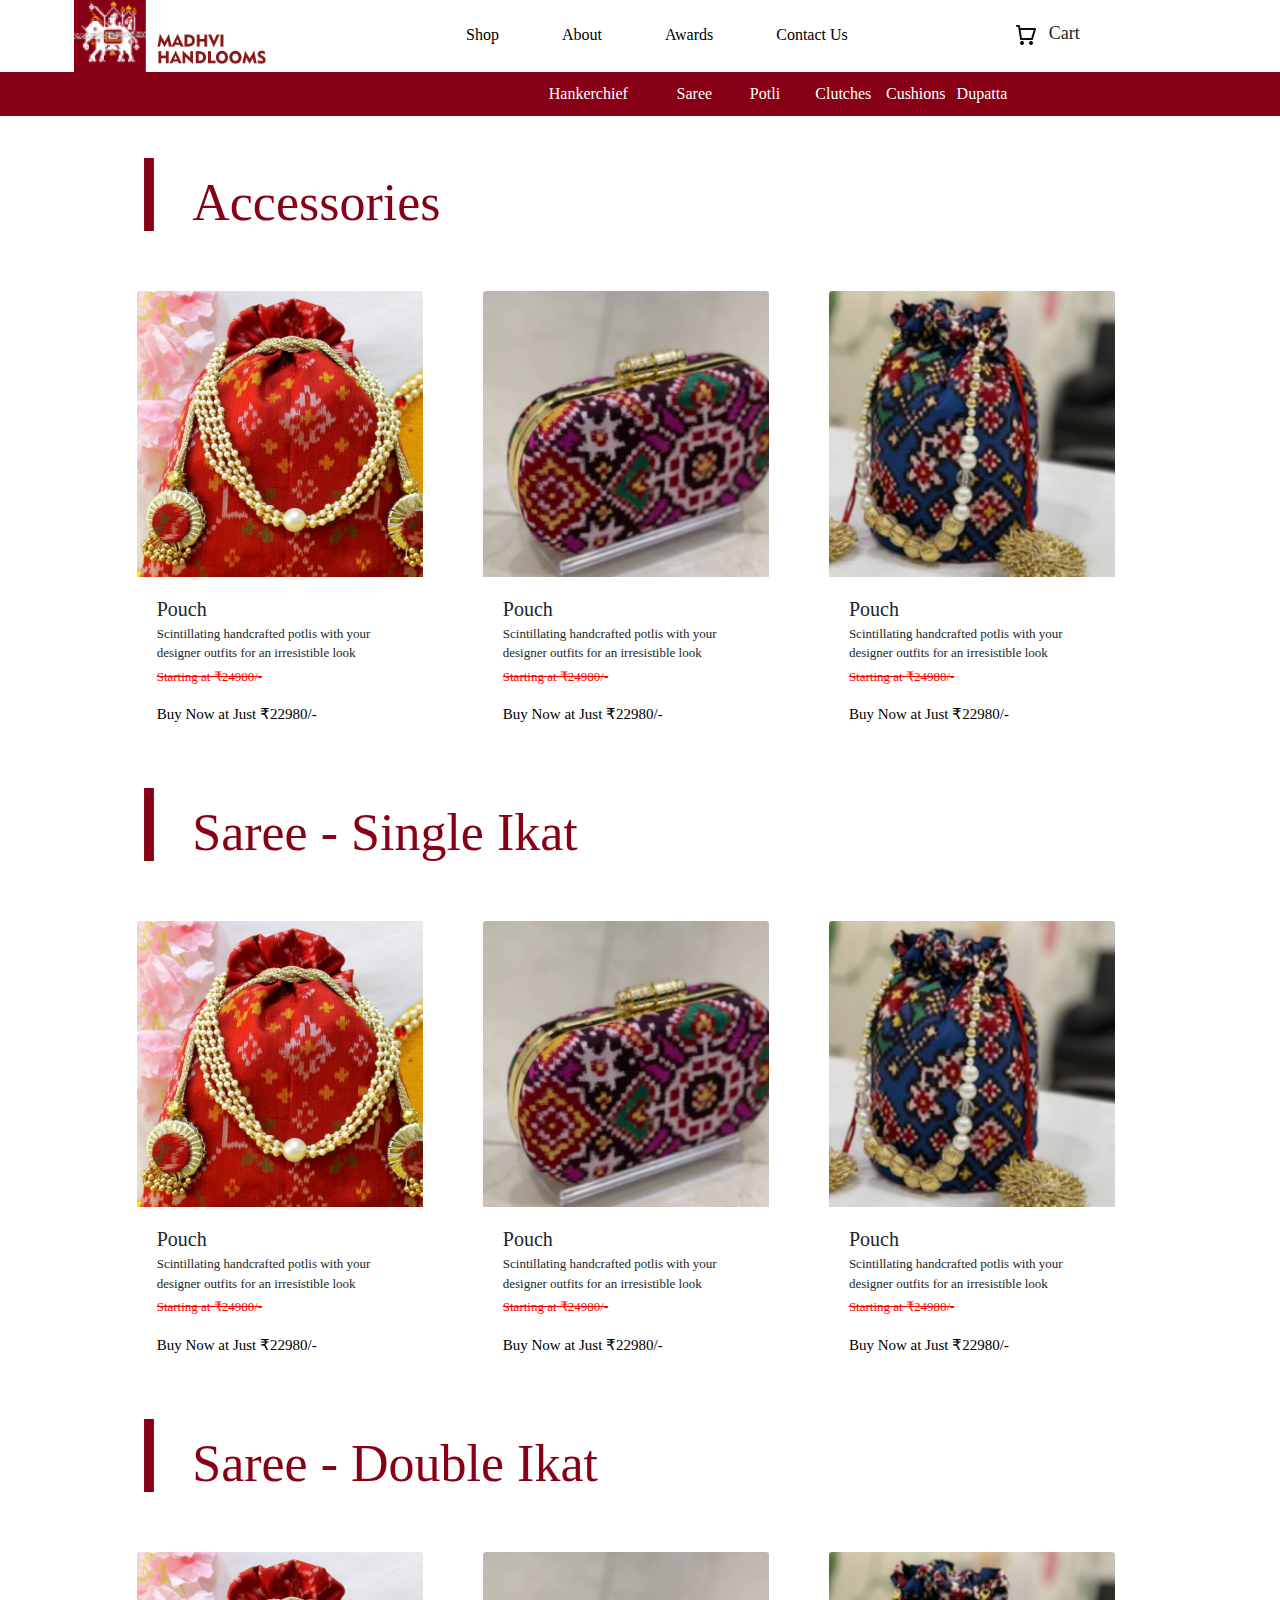
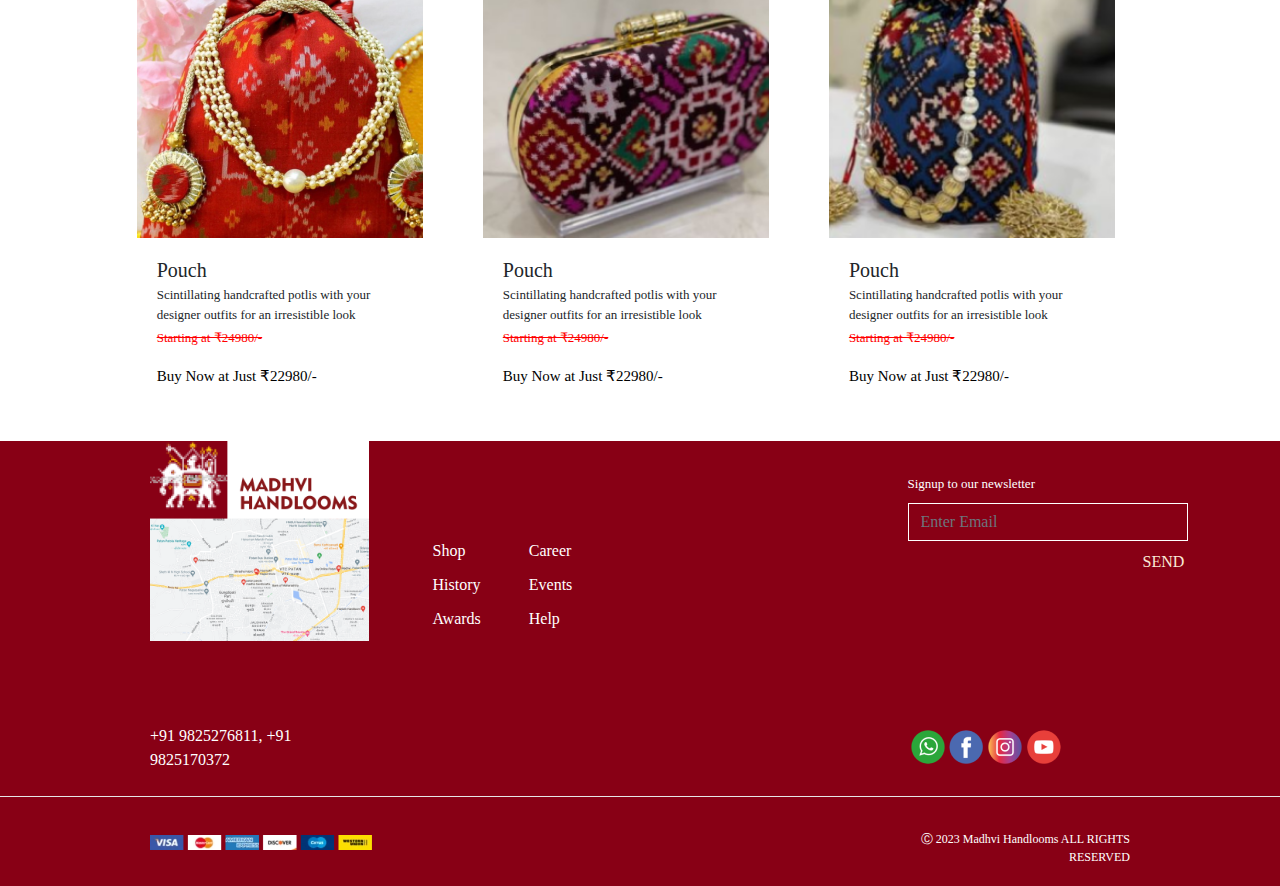
<file: shop.html>
<!DOCTYPE html>
<html lang="en">
  <head>
    <meta charset="utf-8">
	<meta http-equiv="X-UA-Compatible" content="IE=edge">
	<meta name="viewport" content="width=device-width, initial-scale=1">
    <title>Shop</title>
	  <link rel="shortcut icon" href="images/favicon.ico"/>
    <!-- Bootstrap -->
	<link href="css/bootstrap-4.3.1.css" rel="stylesheet">
	  <link href="style.css" rel="stylesheet" type="text/css">
	
  </head>
  <body>	
  	<!-- body code goes here -->


	<!-- jQuery (necessary for Bootstrap's JavaScript plugins) --> 
	<script src="js/jquery-3.3.1.min.js"></script>

	<!-- Include all compiled plugins (below), or include individual files as needed -->
	<script src="js/popper.min.js"></script> 
	<script src="js/bootstrap-4.3.1.js"></script>
	  
	  	  	<!--HEADER-->
	
<div class="container header-main">
  <div class="row">
    <div class="col-xl-4"><a href="index.html"><img src="Madhvi Handlooms Logo.png" class="img-fluid header-logo" alt="Placeholder image"></a></div>
	  
    <div>
      <ul class="nav" >
        <li class="nav-item nav-hover"> <a class="nav-link" href="shop.html">Shop</a></li>
        <li class="nav-item nav-hover"> <a class="nav-link" href="about.html">About</a></li>
        <li class="nav-item nav-hover"> <a class="nav-link" href="https://www.figma.com/file/fzN6HAYrzyyVDzz5zPKTOR/CRD?node-id=3%3A2" target="_blank" >Awards</a> </li>
        <li class="nav-item"> <a class="nav-link nav-hover" href="#">Contact Us</a></li>
      </ul>
    </div>
    <div class="offset-xl-1 col-xl-2">
      <button type="button" class="btn btn-sm"><img src="shopping-cart.png" class="img-fluid header-icon" alt="Placeholder image">Cart </button>
    </div>
  </div>
</div>
	
	<div align="center" class="bar-main">
	  <div class="bar-wrap">
	    <div class="row">
	      <div class="col-xl-1"></div>
	      <div class="col-xl-2"><a href="https://www.jayeshbhagat.in/" class="bar-btn">Hankerchief</a></div>
	      <div class="col-xl-1"><a href="https://www.jayeshbhagat.in/" class="bar-btn">Saree</a></div>
	      <div class="col-xl-1"><a href="https://www.jayeshbhagat.in/" class="bar-btn">Potli</a></div>
	      <div class="col-xl-1"><a href="https://www.jayeshbhagat.in/" class="bar-btn">Clutches</a></div>
	      <div class="col-xl-1"><a href="https://www.jayeshbhagat.in/" class="bar-btn">Cushions</a></div>
	      <div class="col-xl-1"><a href="https://www.jayeshbhagat.in/" class="bar-btn">Dupatta</a></div>
	      <div class="col-xl-1"></div>
	    </div>
	  </div>
	</div>
	  
	  <!--PRODUCTS LIST-->
	  
	   <div class="breathing-space"></div>   
	  
	  
<div class="row">
		
	<div class=" offset-xl-1 col-xl-11">
	
		  <div class="section-items">

				<div class="row">
				  <div class="section-marker col-xl-1">I</div>
				  <div class="offset-xl-0 col-xl-10">
				  <div class="section-title product-section-title">Accessories</div></div>
				</div>
		  </div>	
		
		
		
	</div>
</div>
	  
	  <div class="breathing-space"></div> 
	  
	  <div class="row offset-xl-1 col-xl-11 product-list"> 
	  
		  <div class="row">
          <div class="col-xl-4">
            <div class="card col-md-4 col-xl-12"><img class="card-img-top img-fluid" src="images/Accessories/Pouch.png" alt="Card image cap">
              <div class="card-body">
                <h5 class="card-title">Pouch</h5>
                <p class="card-text posters-text">Scintillating handcrafted potlis with your designer outfits for an irresistible look</p>
                <p class="price-old">Starting at ₹24980/-</p>
                <a href="#" class="price-new">Buy Now at Just ₹22980/- </a></div>
            </div>
          </div>
          <div class="col-xl-4">
            <div class="card col-md-4 col-xl-12"><img class="card-img-top img-fluid" src="images/Accessories/Purse.png" alt="Card image cap">
              <div class="card-body">
                <h5 class="card-title">Pouch</h5>
                <p class="card-text posters-text">Scintillating handcrafted potlis with your designer outfits for an irresistible look</p>
                <p class="price-old">Starting at ₹24980/-</p>
                <a href="#" class="price-new">Buy Now at Just ₹22980/- </a></div>
            </div>
          </div>
          <div class="col-xl-4">
            <div class="card col-md-4 col-xl-12"><img class="card-img-top img-fluid" src="images/Accessories/Pouch Blue.png" alt="Card image cap">
              <div class="card-body">
                <h5 class="card-title">Pouch</h5>
                <p class="card-text posters-text">Scintillating handcrafted potlis with your designer outfits for an irresistible look</p>
                <p class="price-old">Starting at ₹24980/-</p>
                <a href="#" class="price-new">Buy Now at Just ₹22980/-</a></div>
            </div>
          </div>
        </div>
	  
	  </div>	
	  
	  
	  <!--Double Ikat-->
	  
	  	  
	   <div class="breathing-space"></div>   
	  
	  
<div class="row">
		
	<div class=" offset-xl-1 col-xl-11">
	
		  <div class="section-items">

				<div class="row">
				  <div class="section-marker col-xl-1">I</div>
				  <div class="offset-xl-0 col-xl-10">
				  <div class="section-title product-section-title">Saree - Single Ikat</div></div>
				</div>
		  </div>	
		<div class="breathing-space"></div> 
		
		
		
	</div>
</div>
	  
	  <div class="row offset-xl-1 col-xl-11 product-list"> 
	  
		  <div class="row">
          <div class="col-xl-4">
            <div class="card col-md-4 col-xl-12"><img class="card-img-top img-fluid" src="images/Accessories/Pouch.png" alt="Card image cap">
              <div class="card-body">
                <h5 class="card-title">Pouch</h5>
                <p class="card-text posters-text">Scintillating handcrafted potlis with your designer outfits for an irresistible look</p>
                <p class="price-old">Starting at ₹24980/-</p>
                <a href="#" class="price-new">Buy Now at Just ₹22980/- </a></div>
            </div>
          </div>
          <div class="col-xl-4">
            <div class="card col-md-4 col-xl-12"><img class="card-img-top img-fluid" src="images/Accessories/Purse.png" alt="Card image cap">
              <div class="card-body">
                <h5 class="card-title">Pouch</h5>
                <p class="card-text posters-text">Scintillating handcrafted potlis with your designer outfits for an irresistible look</p>
                <p class="price-old">Starting at ₹24980/-</p>
                <a href="#" class="price-new">Buy Now at Just ₹22980/- </a></div>
            </div>
          </div>
          <div class="col-xl-4">
            <div class="card col-md-4 col-xl-12"><img class="card-img-top img-fluid" src="images/Accessories/Pouch Blue.png" alt="Card image cap">
              <div class="card-body">
                <h5 class="card-title">Pouch</h5>
                <p class="card-text posters-text">Scintillating handcrafted potlis with your designer outfits for an irresistible look</p>
                <p class="price-old">Starting at ₹24980/-</p>
                <a href="#" class="price-new">Buy Now at Just ₹22980/-</a></div>
            </div>
          </div>
        </div>
	  
	  </div>	
	  
	  
	  <!--DOUBLE IKAT-->
	  
	  
	  	  <div class="breathing-space"></div>   
	  
	  
<div class="row">
		
	<div class=" offset-xl-1 col-xl-11">
	
		  <div class="section-items">

				<div class="row">
				  <div class="section-marker col-xl-1">I</div>
				  <div class="offset-xl-0 col-xl-10">
				  <div class="section-title product-section-title">Saree - Double Ikat</div></div>
				</div>
		  </div>	
		<div class="breathing-space"></div> 
		
		
		
	</div>
</div>
	  
	  <div class="row offset-xl-1 col-xl-11 product-list"> 
	  
		  <div class="row">
          <div class="col-xl-4">
            <div class="card col-md-4 col-xl-12"><img class="card-img-top img-fluid" src="images/Accessories/Pouch.png" alt="Card image cap">
              <div class="card-body">
                <h5 class="card-title">Pouch</h5>
                <p class="card-text posters-text">Scintillating handcrafted potlis with your designer outfits for an irresistible look</p>
                <p class="price-old">Starting at ₹24980/-</p>
                <a href="#" class="price-new">Buy Now at Just ₹22980/- </a></div>
            </div>
          </div>
          <div class="col-xl-4">
            <div class="card col-md-4 col-xl-12"><img class="card-img-top img-fluid" src="images/Accessories/Purse.png" alt="Card image cap">
              <div class="card-body">
                <h5 class="card-title">Pouch</h5>
                <p class="card-text posters-text">Scintillating handcrafted potlis with your designer outfits for an irresistible look</p>
                <p class="price-old">Starting at ₹24980/-</p>
                <a href="#" class="price-new">Buy Now at Just ₹22980/- </a></div>
            </div>
          </div>
          <div class="col-xl-4">
            <div class="card col-md-4 col-xl-12"><img class="card-img-top img-fluid" src="images/Accessories/Pouch Blue.png" alt="Card image cap">
              <div class="card-body">
                <h5 class="card-title">Pouch</h5>
                <p class="card-text posters-text">Scintillating handcrafted potlis with your designer outfits for an irresistible look</p>
                <p class="price-old">Starting at ₹24980/-</p>
                <a href="#" class="price-new">Buy Now at Just ₹22980/-</a></div>
            </div>
          </div>
        </div>
	  
	  </div>	
	  
	  	<!--FOOTER-->
	
  <div class="footer">
    <div class="row footer-columns">
		
      <div class="col-xl-3 footer-cards"><img src="images/Madhvi Logo & Map for footer.png" alt="Placeholder image" usemap="#Map" class="img-fluid footer-logo">
        <map name="Map">
          <area shape="rect" coords="2,79,220,199" href="https://goo.gl/maps/Sb4Ga16af1iiuHUJ6" target="_blank" alt="Map Adress" >
          <area shape="rect" coords="3,3,216,78" href="#top" target="_blank" alt="Top Page">
        </map>
      </div>
		
      <div class="col-xl-3">
        <div class="container footer-buttons-set">
          <div class="container">
            <div class="row footer-buttons">
              <div class="col-xl-6"><a href="https://www.jayeshbhagat.in/" class="footer-btn">Shop</a></div>
              <div class="col-xl-6"><a href="https://www.jayeshbhagat.in/" class="footer-btn">Career</a></div>
            </div>
            <div class="row footer-buttons">
              <div class="col-xl-6"><a href="https://www.jayeshbhagat.in/" class="footer-btn">History</a></div>
              <div class="col-xl-6"><a href="https://www.jayeshbhagat.in/" class="footer-btn">Events</a></div>
            </div>
            <div class="row footer-buttons">
              <div class="col-xl-6"><a href="https://www.jayeshbhagat.in/" class="footer-btn">Awards</a></div>
              <div class="col-xl-6"><a href="https://www.jayeshbhagat.in/" class="footer-btn">Help</a></div>
            </div>
          </div>
        </div>
      </div>
		
		
      <div class="col-xl-3"></div>
		
      <div class="col-xl-3">
		  
       <form class="footer-form">
         <div class="form-group">
           <label for="exampleInputEmail1" class="form-label">Signup to our newsletter</label>
           <input type="email" class="form-control" placeholder="Enter Email">
           <small id="emailHelp1" class="form-text text-muted"></small>
			 <a href="#" class="btn-subscribe">SEND</a>
   		</div>
       </form>
		  
      </div>
    </div>
	  
			<div class="row footer-columns">

			  <div class="col-xl-3"><a href="#" class="bar-btn" >+91 9825276811, </a>  <a href="#" class="bar-btn"> +91 9825170372</a></div>		
			  <div class="col-xl-3"></div>		
			  <div class="col-xl-3"></div>		
			  <div class="col-xl-3"><img src="images/Placeorder banner/Social Icons.png" alt="Payment gateways" class="img-fluid footer-logo"></div>
			</div>
	  
	   	<hr width="1680" color="white">             
      
		   <div>
      		  	<div class="row footer-columns">
      		  	  <div class="col-xl-3"><img src="images/Payment Gateways.png" alt="Payment gateways" class="img-fluid footer-logo"></div>
      		  	  <div class="col-xl-3"></div>
      		  	  <div class="col-xl-3"></div>
      		  	  <div class="col-xl-3 offset-xl-0"><label align="right" class="footer-label">Ⓒ 2023 Madhvi Handlooms ALL RIGHTS RESERVED</label></div>
      		    </div>
      		</div>
		
			
    </div>
	
	  
	  
  </body>
</html>
</file>
<file: style.css>
@charset "utf-8";

.header-logo {
    max-width: 200px;
    margin-left: -11px;
}

.header-icon {
    max-width: 25px;
    padding-right: 1px;
    margin-right: 10px;
}

.nav {
    padding-bottom: 0px;
    margin-top: 15px;
}
.nav-item {
    font-size: medium;
    color: #880015;
    font-family: Rubik, "Rubik Black", "Rubik Light", "Rubik Medium", "Rubik SemiBold";
    padding-right: 31px;
	}

.nav-link {
    color: #000000;
	font-weight: normal;
    font-family: "Rubik","Rubik Medium", "Rubik SemiBold";
    font-style: normal;	
	align-content: center;
	}

.nav-link:hover {
    color: #880015;
    font-family: "Rubik";
	}

.bar-btn {
	color: white;
	font-family: Rubik, "Rubik Black", "Rubik Light", "Rubik Medium", "Rubik SemiBold"
}

.bar-btn:hover {
	color: white;
	font-family: "Rubik Medium";
	text-decoration: none;
	}

.btn-sm {
    font-size: large;
    font-family: Rubik, "Rubik Black", "Rubik Light", "Rubik Medium", "Rubik SemiBold";
    font-weight: normal;
    margin-top: 15px;
}



.h5 {
    font-size: 80px;
    font-family: Rubik, "Rubik Black", "Rubik Light", "Rubik Medium", "Rubik SemiBold";
    padding-top: 0px;
    text-shadow: 2px 2px 15px #2F2F2F;
    margin-bottom: 75px;
}

.p {
    margin-top: -60px;
    margin-bottom: 243px;
    font-family: Rubik, "Rubik Black", "Rubik Light", "Rubik Medium", "Rubik SemiBold";
    font-style: italic;
}

.content-height {
    min-height: 303px;
    margin-top: 73px;
}

.section-title {
    font-family: Rubik, "Rubik Black", "Rubik Light", "Rubik Medium", "Rubik SemiBold";
    color: #880015;
    font-size: 38px;
    padding-top: 2px;
    padding-bottom: 18px;
    line-height: 39px;
    text-align: left;
    letter-spacing: 0;
    font-weight: 400;
    margin-left: 32px;
}

.section-marker {
    font-size: 106px;
    color: #880015;
    padding-top: 0px;
    margin-bottom: -22px;
    margin-top: -48px;
    margin-left: 25px;
}
.product-section-title {
    font-size: 52px;
    padding-top: 20px;
    padding-left: 0px;
    margin-left: -42px;	
}

.right-section {
    margin-left: 20px;
}
.section-items {
    margin-top: 8px;
}

.vertical-line { 
	
	width: 5px;
	height:500px;
	background-color: #880015;
}

.card {
    padding-top: 0px;
	border: hidden;
}

.card-title {
    font-family: Rubik, "Rubik Black", "Rubik Light", "Rubik Medium", "Rubik SemiBold";
}

.card-text {
    font-family: Rubik, "Rubik Black", "Rubik Light", "Rubik Medium", "Rubik SemiBold";
    font-size: 15px;
    margin-top: -9px;
}
.price-old {
    font-family: Rubik, "Rubik Black", "Rubik Light", "Rubik Medium", "Rubik SemiBold";
    font-size: 13px;
    text-decoration: line-through;
    margin-top: -12px;
	color: red;
}

.price-new {
    font-family: Rubik, "Rubik Black", "Rubik Light", "Rubik Medium", "Rubik SemiBold";
    font-size: 15px;
	color: black;
}

.price-new:hover {
    font-family: Rubik, "Rubik Black", "Rubik Light", "Rubik Medium", "Rubik SemiBold";
    font-size: 15px;
	color: #880015;
	text-decoration: none;
}


.breathing-space {
    margin-top: 39px;
}

.section-banner   {
    margin-top: 20px;
}

.footer {
    min-height: 54px;
    background-color: #880015;
    color: #FFFFFF;
}
.footer-columns {
    padding-left: 150px;
    padding-right: 150px;
    min-height: 95px;
	margin-top: 33px;

}

.footer-cards {
    min-height: 250px;
}
.footer-logo {
    max-height: 200px;
}

.footer-contact {
    min-height: 50px;
}

.footer-form {
    margin-top: 30px;
    font-family: Rubik, "Rubik Black", "Rubik Light", "Rubik Medium", "Rubik SemiBold";
}

.form-group {
    min-height: 100px;
}
.form-control {
    background-color: #880015;
    border-width: thin;
    border-color: #FFFFFF;
	border-radius: 0px;
	min-width: 280px;
}

.btn-subscribe {
    color: antiquewhite;
    text-align: right;
    text-decoration: none;
    margin-top: 50px;
    padding-left: 235px;
}

.btn-subscribe:hover { 

	color: antiquewhite;
	text-decoration: none;
	font-family: "Rubik Medium";
}

.btn-buy:hover {
	text-decoration:underline;
    max-width: 0px;
	}
		
.form-label {
    font-size: small;
}

.btn-primary {
    background-color: #880015;
    color: #F5F5F5;
}

.footer-buttons {
    margin-bottom: 10px;
}
	
.footer-buttons-set {
    margin-top: 98px;
    font-family: Rubik, "Rubik Black", "Rubik Light", "Rubik Medium", "Rubik SemiBold";
}

.text-muted {
	color: #880015
}

.card-text {
}
.posters-text {
    font-size: small;
}
.posters-size {
    font-size: small;
    max-width: 320px;
}
.container.header-main .row .col-xl-4 {
}
.horizontal-line {
    border-top-width: thin;
    border-top-color: #FFFFFF;
}
.footer-columns {
    min-height: 56px;
}
.nav-item nav-hover {
    color: #880015;
    padding-left: 19px;
    margin-right: 30px;
}


	
.footer-btn:hover {
	text-decoration: underline
}
.footer-label {
    font-family: Rubik, "Rubik Black", "Rubik Light", "Rubik Medium", "Rubik SemiBold";
    font-size: 12px;
    text-align: right;
}


.bar-wrap {
    margin-left: 462px;
}
.bar-main {
    background-color: #880015;
    color: #FFFFFF;
    padding-top: 10px;
    padding-bottom: 10px;
	
}

.footer-btn {
	color: white;
	}
.footer-btn:hover {
	color: white;
	text-decoration: underline;
}

.form-label {
    margin-bottom: 10px;
}
.form-control {
    margin-bottom: 9px;
    max-width: 280px;
}
.carousel-control-next {
}
.events-image  {
    max-width: 405px;

}
.para {
    font-family: Rubik, "Rubik Black", "Rubik Light", "Rubik Medium", "Rubik SemiBold";
    font-size: 25px;
    margin-left: -39px;
}
.carousel-inner {
    color: #FFFFFF;
    background-color: #FFFFFF;
}
.cta-banner {
}
.breathing-space {
    padding-right: 150px;
    padding-left: 150px;

}
.row {
}
.product-list {
}
.product-list {
    padding-right: 150px;
}
</file>
